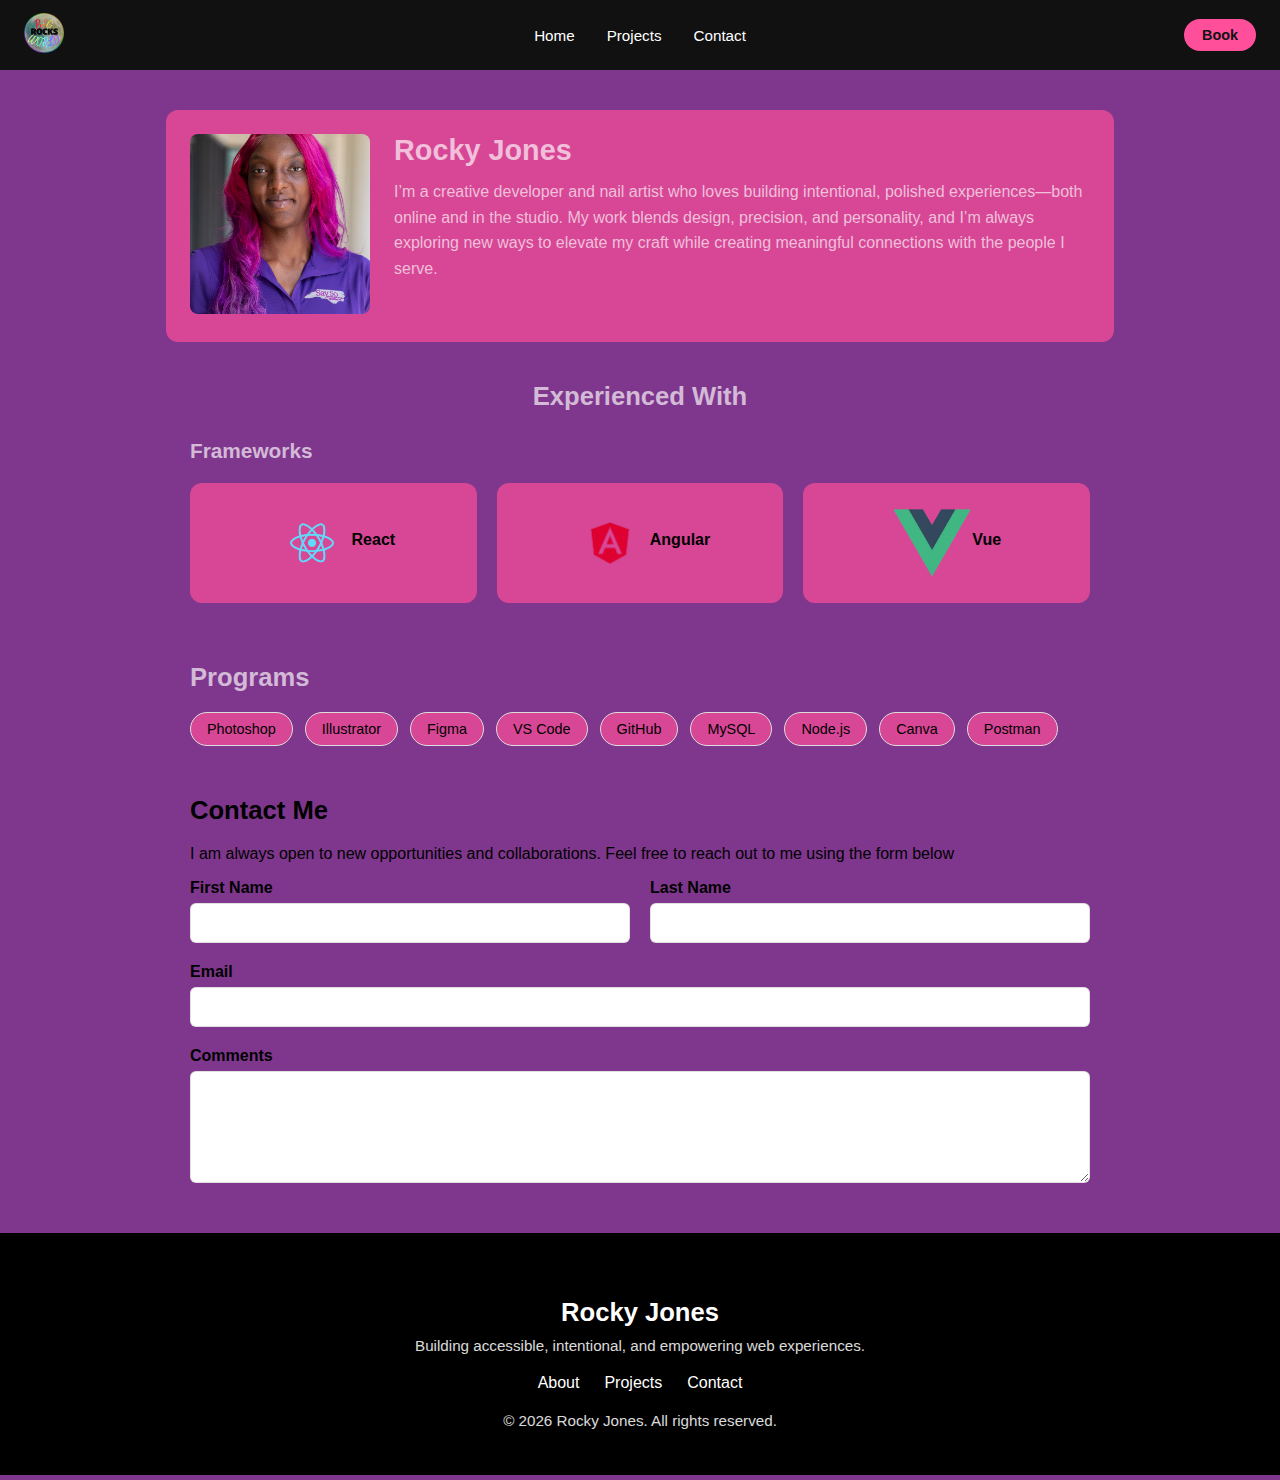
<file: index.html>
<!DOCTYPE html>
<html lang="en">
<head>
  <meta charset="UTF-8" />
  <title>Rocky Jones</title>
  <link rel="stylesheet" href="styles.css">
</head>
<body>

  <nav class="navbar">
    <div class="navbar-logo">
      <img src="images/logo.png" alt="Logo">
    </div>

    <div class="navbar-center-wrapper">
      <div class="navbar-links">
        <a href="#">Home</a>
        <a href="projects.html">Projects</a>
        <a href="#contact">Contact</a>
      </div>
    </div>

    <div class="navbar-book-btn">
      <a href="#">Book</a>
    </div>
  </nav>

<section class="about-box">
  <div class="about-photo">
    <img src="images/professionalheadshot.jpg" alt="Rocky Jones Headshot">
  </div>

  <div class="about-text">
    <h2>Rocky Jones</h2>
    <p>
      I’m a creative developer and nail artist who loves building intentional,
      polished experiences—both online and in the studio. My work blends design,
      precision, and personality, and I’m always exploring new ways to elevate
      my craft while creating meaningful connections with the people I serve.
    </p>
  </div>
</section>

<h3 class="experience-heading">Experienced With</h3>

<section class="frameworks-section">
  <h4>Frameworks</h4>

  <div class="framework-boxes">
    <div class="framework-box">
      <img src="images/reactlogo.png" alt="React Logo">
      <label for="react-box">React</label>
    </div>

    <div class="framework-box">
      <img src="images/angularlogo.png" alt="Angular Logo">
      <label for="angular-box">Angular</label>
    </div>

    <div class="framework-box">
      <img src="images/vuelogo.png" alt="Vue Logo">
      <label for="vue-box">Vue</label>
    </div>
  </div>
</section>

<section class="programs-section">
  <h3>Programs</h3>

  <div class="program-pills">
    <span class="pill">Photoshop</span>
    <span class="pill">Illustrator</span>
    <span class="pill">Figma</span>
    <span class="pill">VS Code</span>
    <span class="pill">GitHub</span>
    <span class="pill">MySQL</span>
    <span class="pill">Node.js</span>
    <span class="pill">Canva</span>
    <span class="pill">Postman</span>
  </div>
</section>


<section id="contact" class="contact-section">
  <h3>Contact Me</h3>
  <p>I am always open to new opportunities 
    and collaborations. 
    Feel free to reach out to me 
    using the form below</p>

  <form class="contact-form">
    <div class="name-row">
      <div class="input-group">
        <label>First Name</label>
        <input type="text" name="first-name">
      </div>

      <div class="input-group">
        <label>Last Name</label>
        <input type="text" name="last-name">
      </div>
    </div>

    <div class="input-group full-width">
      <label>Email</label>
      <input type="email" name="email">
    </div>

    <div class="input-group full-width">
      <label>Comments</label>
      <textarea name="comments" rows="5"></textarea>
    </div>
  </form>
</section>


</body>
<footer class="site-footer">
  <div class="footer-content">
    <h3>Rocky Jones</h3>
    <p>Building accessible, intentional, and empowering web experiences.</p>

    <ul class="footer-links">
      <li><a href="#about">About</a></li>
      <li><a href="#projects">Projects</a></li>
      <li><a href="#contact">Contact</a></li>
    </ul>

    <p class="copyright">© 2026 Rocky Jones. All rights reserved.</p>
  </div>
</footer>
</html>
</file>
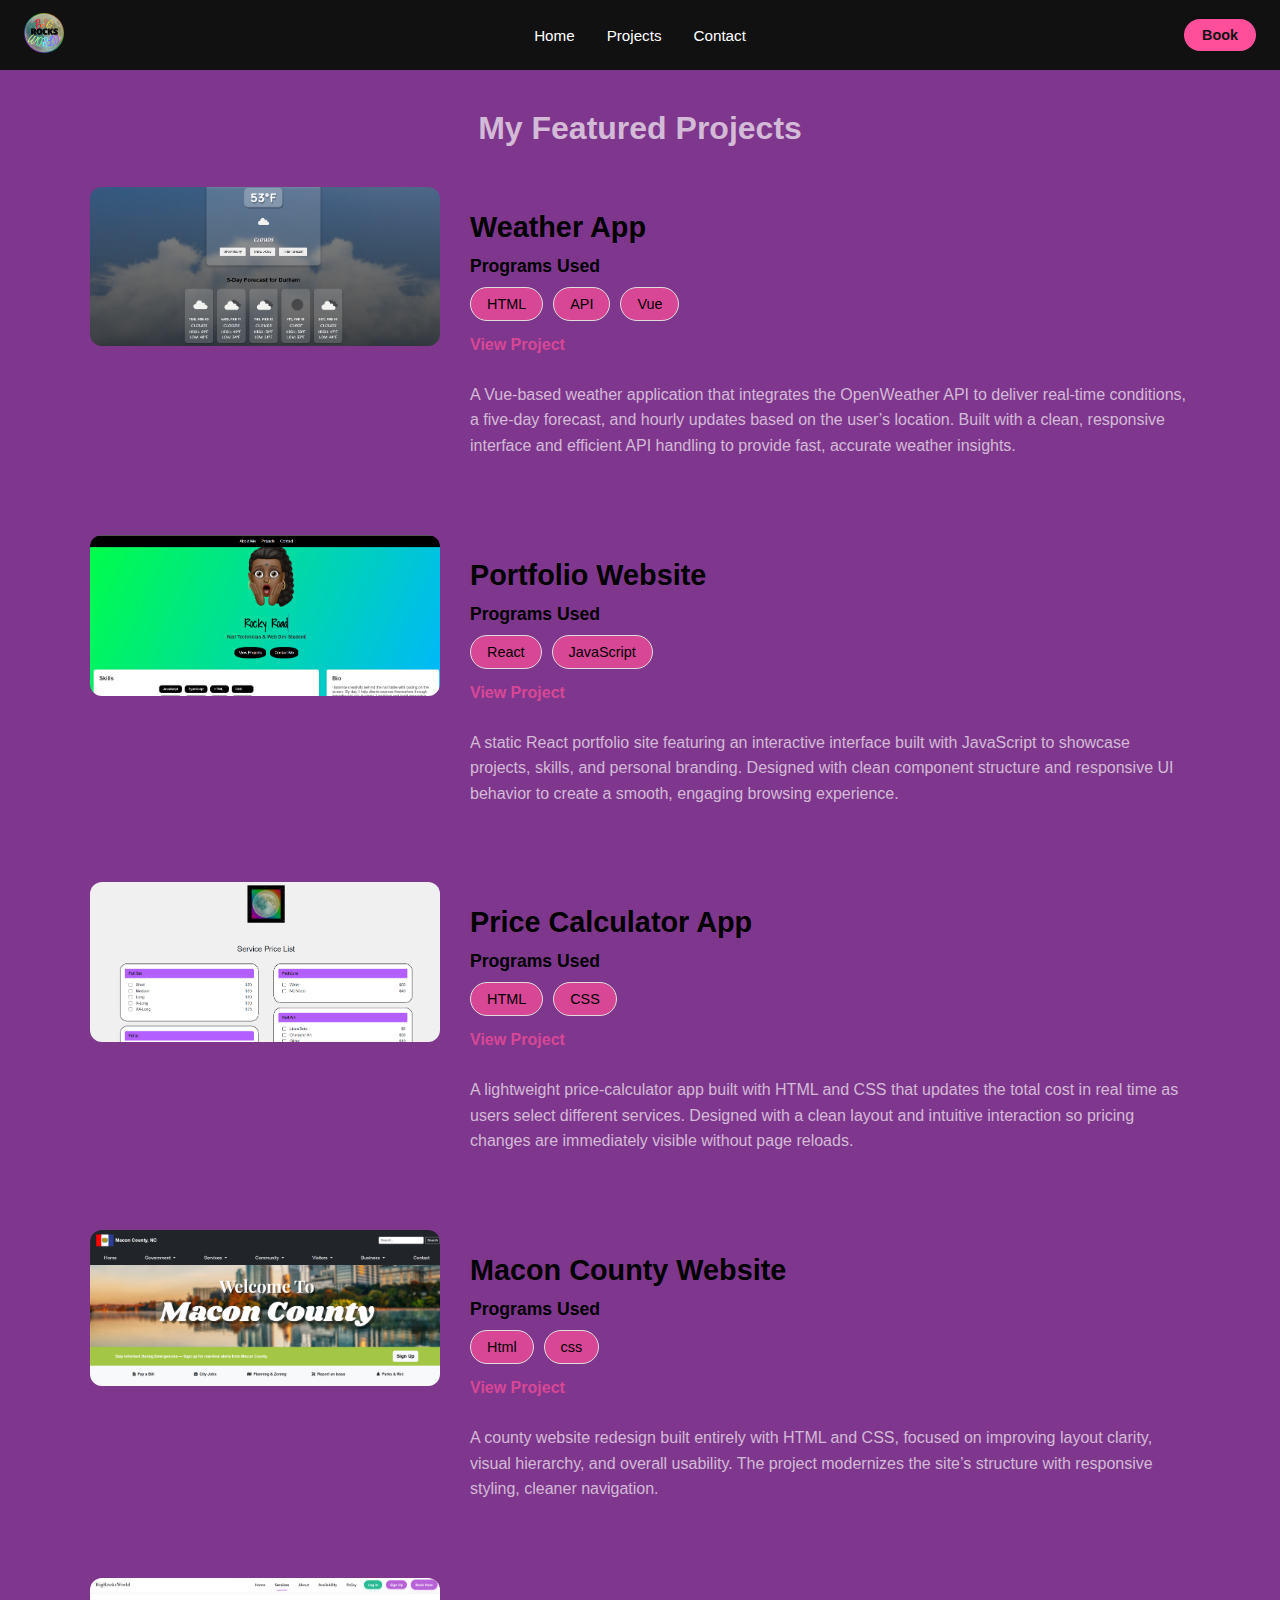
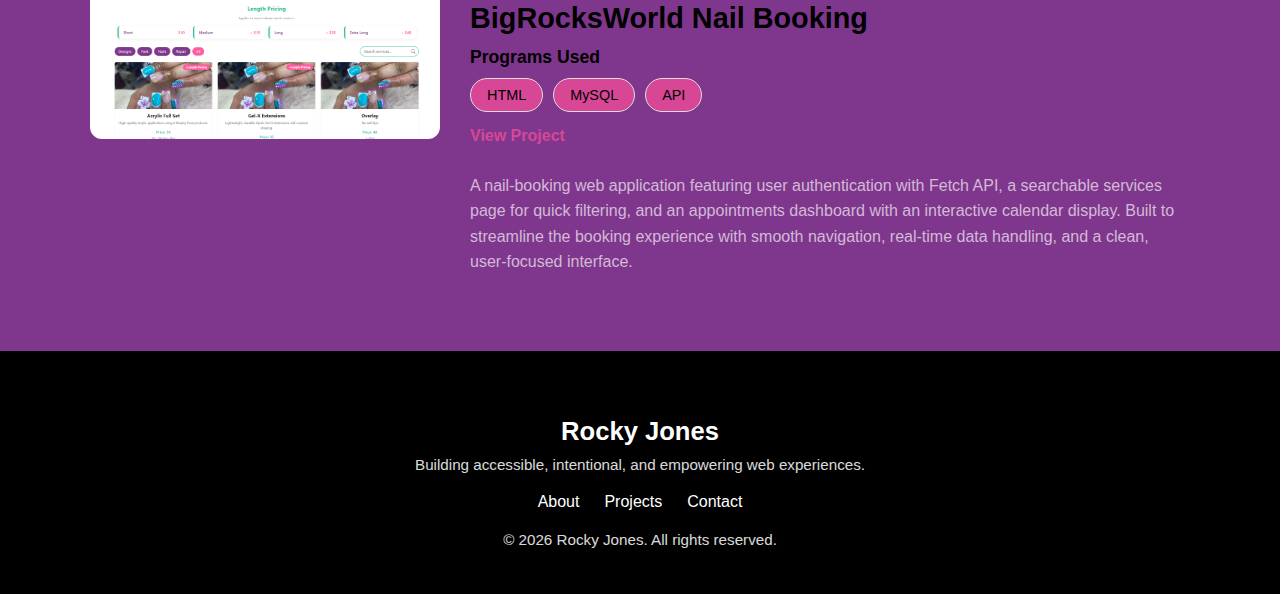
<file: projects.html>
<!DOCTYPE html>
<html lang="en">
<head>
  <meta charset="UTF-8" />
  <title>My Projects</title>
  <link rel="stylesheet" href="styles.css">
</head>

 <nav class="navbar">
    <div class="navbar-logo">
      <img src="/images/logo.png" alt="Logo">
    </div>

    <div class="navbar-center-wrapper">
      <div class="navbar-links">
        <a href="index.html">Home</a>
        <a href="projects.html">Projects</a>
        <a href="index.html#contact">Contact</a>
      </div>
    </div>

    <div class="navbar-book-btn">
      <a href="#">Book</a>
    </div>
  </nav>

<section class="projects-page">

  <h1 class="projects-heading">My Featured Projects</h1>

  <!-- PROJECT 1 -->
  <section class="project">
    <div class="project-image">
      <img src="images/project1.png" alt="Project 1 Screenshot">
    </div>

    <div class="project-info">
      <h2 class="project-title">Weather App</h2>

      <div class="programs-used">
        <h4>Programs Used</h4>
        <div class="pill-row">
          <span class="pill">HTML</span>
          <span class="pill">API</span>
          <span class="pill">Vue</span>
        </div>
      </div>

      <a class="project-link" href="https://r0cky-j0nes.github.io/jones_web125_weatherapp/" target="_blank">View Project</a>

      <p class="project-description">
        A Vue‑based weather application that integrates the OpenWeather API to deliver real‑time conditions, 
        a five‑day forecast, and hourly updates based on the user’s location. Built with a clean, 
        responsive interface and efficient API handling to provide fast, accurate weather insights.
      </p>
    </div>
  </section>

  <!-- PROJECT 2 -->
  <section class="project">
    <div class="project-image">
      <img src="images/project2.png" alt="Project 2 Screenshot">
    </div>

    <div class="project-info">
      <h2 class="project-title">Portfolio Website</h2>

      <div class="programs-used">
        <h4>Programs Used</h4>
        <div class="pill-row">
          <span class="pill">React</span>
          <span class="pill">JavaScript</span>
        </div>
      </div>

      <a class="project-link" href="https://r0cky-j0nes.github.io/rockys-portfolio/" target="_blank">View Project</a>

      <p class="project-description">
        A static React portfolio site featuring an interactive interface built with JavaScript to showcase projects, 
        skills, and personal branding. Designed with clean component structure and responsive UI behavior to create a smooth, 
        engaging browsing experience.
      </p>
    </div>
  </section>

  <!-- PROJECT 3 -->
  <section class="project">
    <div class="project-image">
      <img src="images/project3.png" alt="Project 3 Screenshot">
    </div>

    <div class="project-info">
      <h2 class="project-title">Price Calculator App</h2>

      <div class="programs-used">
        <h4>Programs Used</h4>
        <div class="pill-row">
          <span class="pill">HTML</span>
          <span class="pill">CSS</span>
        </div>
      </div>

      <a class="project-link" href="https://r0cky-j0nes.github.io/BRW-priceList/" target="_blank">View Project</a>

      <p class="project-description">
       A lightweight price‑calculator app built with HTML and CSS that updates the total cost in real time as users select different services. 
       Designed with a clean layout and intuitive interaction so pricing changes are immediately visible without page reloads.
      </p>
    </div>
  </section>

  <!-- PROJECT 4 -->
  <section class="project">
    <div class="project-image">
      <img src="images/project4.png" alt="Project 4Screenshot">
    </div>

    <div class="project-info">
      <h2 class="project-title">Macon County Website</h2>

      <div class="programs-used">
        <h4>Programs Used</h4>
        <div class="pill-row">
          <span class="pill">Html</span>
          <span class="pill">css</span>
        </div>
      </div>

      <a class="project-link" href="https://r0cky-j0nes.github.io/maconCounty/" target="_blank">View Project</a>

      <p class="project-description">
        A county website redesign built entirely with HTML and CSS, focused on improving layout clarity, visual hierarchy, 
        and overall usability. The project modernizes the site’s structure with responsive styling, cleaner navigation.
      </p>
    </div>
  </section>

  <!-- PROJECT 5 -->
  <section class="project">
    <div class="project-image">
      <img src="images/project5.png" alt="Project 5 Screenshot">
    </div>

    <div class="project-info">
      <h2 class="project-title">BigRocksWorld Nail Booking</h2>

      <div class="programs-used">
        <h4>Programs Used</h4>
        <div class="pill-row">
          <span class="pill">HTML</span>
          <span class="pill">MySQL</span>
          <span class="pill">API</span>
        </div>
      </div>

      <a class="project-link" href="https://r0cky-j0nes.github.io/bigrocksworld/services" target="_blank">View Project</a>

      <p class="project-description">
        A nail‑booking web application featuring user authentication with Fetch API, a searchable services page for quick filtering, 
        and an appointments dashboard with an interactive calendar display. Built to streamline the booking experience with smooth navigation, 
        real‑time data handling, and a clean, user‑focused interface.
      </p>
    </div>
  </section>

</section>

<footer class="site-footer">
  <div class="footer-content">
    <h3>Rocky Jones</h3>
    <p>Building accessible, intentional, and empowering web experiences.</p>

    <ul class="footer-links">
      <li><a href="#about">About</a></li>
      <li><a href="#projects">Projects</a></li>
      <li><a href="#contact">Contact</a></li>
    </ul>

    <p class="copyright">© 2026 Rocky Jones. All rights reserved.</p>
  </div>
</footer>
</html>
</file>
<file: styles.css>
body {
  margin: 0;
  font-family: Arial, sans-serif;
  background-color: #7f378d;
}

.navbar {
  display: flex;
  align-items: center;
  justify-content: space-between;
  padding: 0 24px;
  height: 70px;
  background-color: #111;
  color: #fff;
  position: relative;
}

.navbar-logo img {
  height: 40px;
}

.navbar-center-wrapper {
  position: absolute;
  left: 50%;
  transform: translateX(-50%);
}

.navbar-links {
  display: flex;
  gap: 32px;
}

.navbar-links a {
  color: #fff;
  text-decoration: none;
  font-size: 0.95rem;
}

.navbar-links a:hover {
  color: #ff4f9a;
}

.navbar-book-btn a {
  padding: 8px 18px;
  border-radius: 20px;
  background-color: #ff4f9a;
  color: #111;
  text-decoration: none;
  font-weight: 600;
  font-size: 0.9rem;
}

.navbar-book-btn a:hover {
  background-color: #ff76b3;
}

.about-box {
  width: 80%;
  max-width: 900px;
  margin: 40px auto;
  padding: 24px;
  background: #ff4f9baf;
  border-radius: 12px;
  display: flex;
  gap: 24px;
  align-items: flex-start;
}

.about-photo img {
  width: 180px;
  height: 180px;
  object-fit: cover;
  border-radius: 8px;
}

.about-text h2 {
  margin: 0 0 12px;
  font-size: 1.8rem;
  font-weight: bold;
  color: #ffffffa8;

}

.about-text p {
  margin: 0;
  line-height: 1.6;
  font-size: 1rem;
  color: #ffffffa8;
}

.experience-heading {
  text-align: center;
  margin-top: 40px;
  font-size: 1.6rem;
  font-weight: bold;
  color: #ffffffa8;
}

.frameworks-section {
  width: 80%;
  max-width: 900px;
  margin: 20px auto 60px;
}

.frameworks-section h4 {
  margin-bottom: 20px;
  font-size: 1.3rem;
  font-weight: bold;
  color: #ffffffa8;
}

.framework-boxes {
  display: flex;
  justify-content: space-between;
  gap: 20px;
}

.framework-box {
  width: 30%;
  background: #ff4f9baf;
  padding: 20px;
  border-radius: 12px;
  display: flex;
  justify-content: center;
  align-items: center;
}

.framework-box img {
  width: 80px;
  height: 80px;
  object-fit: contain;
}

.programs-section {
  width: 80%;
  max-width: 900px;
  margin: 40px auto;
}

.programs-section h3 {
  font-size: 1.6rem;
  font-weight: bold;
  margin-bottom: 20px;
  color: #ffffffa8;
}

.program-pills {
  display: flex;
  flex-wrap: wrap;
  gap: 12px;
}

.pill {
  padding: 10px 18px;
  background: #ff4f9baf;
  border-radius: 30px;
  font-size: 0.95rem;
  border: 1px solid #000000;
}


.contact-section {
  width: 80%;
  max-width: 900px;
  margin: 50px auto;
}

.contact-section h3 {
  font-size: 1.6rem;
  font-weight: bold;
  margin-bottom: 20px;
}

.contact-form {
  display: flex;
  flex-direction: column;
  gap: 20px;
}

.name-row {
  display: flex;
  gap: 20px;
}

.input-group {
  display: flex;
  flex-direction: column;
  flex: 1;
}

.full-width {
  width: 100%;
}

label {
  margin-bottom: 6px;
  font-weight: 600;
}

input,
textarea {
  padding: 10px;
  border-radius: 6px;
  border: 1px solid #cccccc96;
  font-size: 1rem;
}

.projects-page {
  width: 90%;
  max-width: 1100px;
  margin: 40px auto;
}

.projects-heading {
  text-align: center;
  font-size: 2rem;
  font-weight: bold;
  margin-bottom: 40px;
  color: #ffffffa8;
}

.project {
  display: flex;
  gap: 30px;
  margin-bottom: 60px;
  align-items: flex-start;
}

.project-image img {
  width: 350px;
  height: auto;
  border-radius: 12px;
  object-fit: cover;
}

.project-info {
  flex: 1;
}

.project-title {
  font-size: 1.8rem;
  font-weight: bold;
  margin-bottom: 12px;
}

.programs-used h4 {
  margin: 10px 0;
  font-size: 1.1rem;
  font-weight: bold;
}

.pill-row {
  display: flex;
  flex-wrap: wrap;
  gap: 10px;
  margin-bottom: 15px;
}

.pill {
  padding: 8px 16px;
  background: #ff4f9baf;
  border-radius: 30px;
  border: 1px solid #ddd;
  font-size: 0.9rem;
}

.project-link {
  display: inline-block;
  margin-bottom: 12px;
  font-weight: 600;
  color: #ff4f9baf;
  text-decoration: none;
}

.project-link:hover {
  text-decoration: underline;
}

.project-description {
  line-height: 1.6;
  color: #ffffffa8;
}

.site-footer {
  background-color: #000; /* black */
  color: #fff;
  padding: 40px 20px;
  text-align: center;
}

.site-footer h3 {
  margin-bottom: 10px;
  font-size: 1.6rem;
  font-weight: 700;
}

.site-footer p {
  margin: 6px 0;
  font-size: 0.95rem;
  opacity: 0.85;
}

.footer-links {
  list-style: none;
  padding: 0;
  margin: 20px 0;
  display: flex;
  justify-content: center;
  gap: 25px;
}

.footer-links a {
  color: #fff;
  text-decoration: none;
  font-weight: 500;
  transition: opacity 0.3s ease;
}

.footer-links a:hover {
  opacity: 0.6;
}

.copyright {
  margin-top: 20px;
  font-size: 0.85rem;
  opacity: 0.7;
}
</file>
